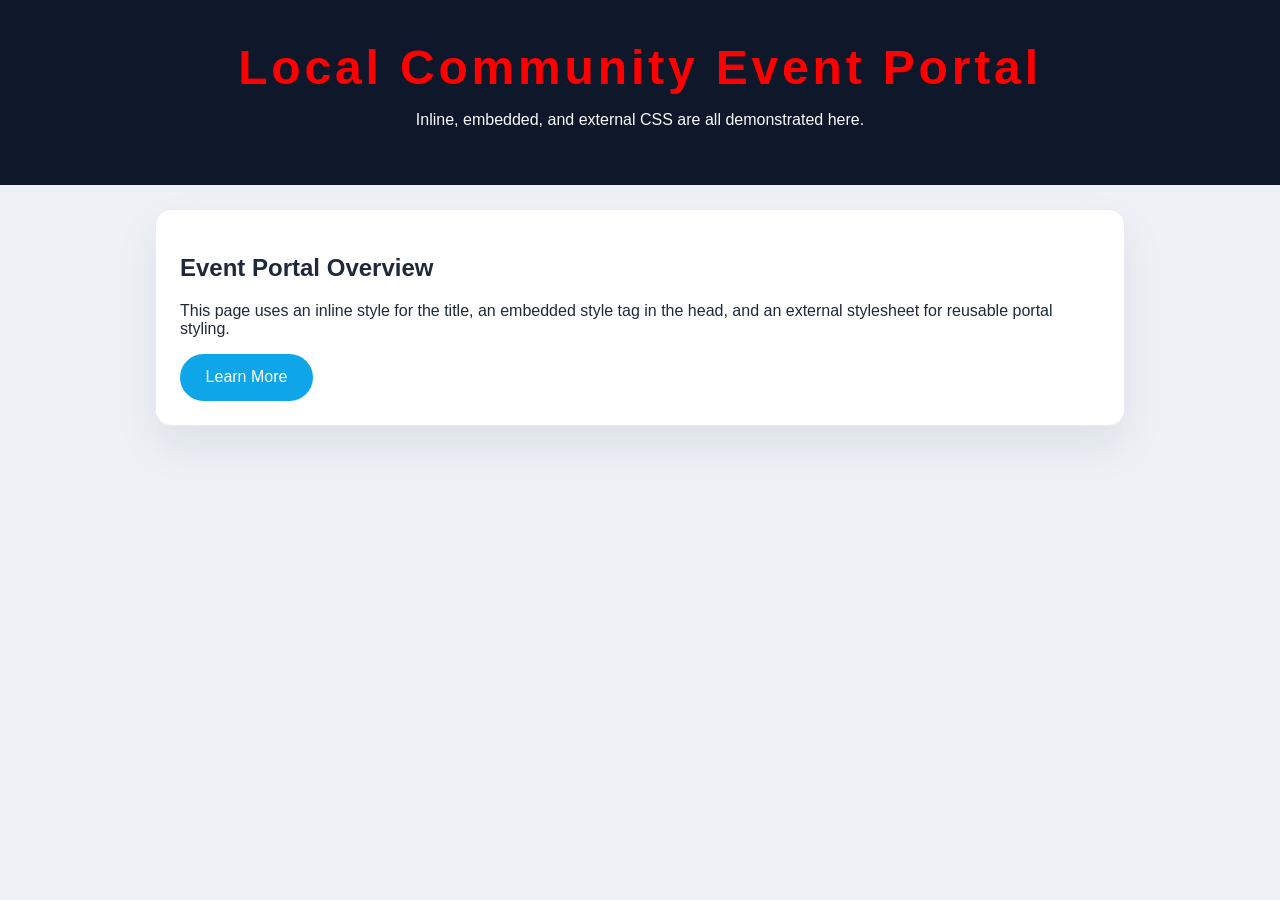
<file: CSS3/Exercise-01/index.html>
<!DOCTYPE html>
<html lang="en">
<head>
    <meta charset="UTF-8">
    <meta name="viewport" content="width=device-width, initial-scale=1.0">
    <title>CSS3 Exercise 01</title>
    <style>
        body { background: #f3f4f6; }
        .embedded-banner { padding: 1.5rem 1rem; text-align: center; }
    </style>
    <link rel="stylesheet" href="style.css">
</head>
<body>
    <header class="portal-header embedded-banner">
        <h1 class="portal-title" style="color: red;">Local Community Event Portal</h1>
        <p>Inline, embedded, and external CSS are all demonstrated here.</p>
    </header>
    <section class="event-card">
        <h2>Event Portal Overview</h2>
        <p>This page uses an inline style for the title, an embedded style tag in the head, and an external stylesheet for reusable portal styling.</p>
        <a href="#" class="cta-button">Learn More</a>
    </section>
</body>
</html>
</file>
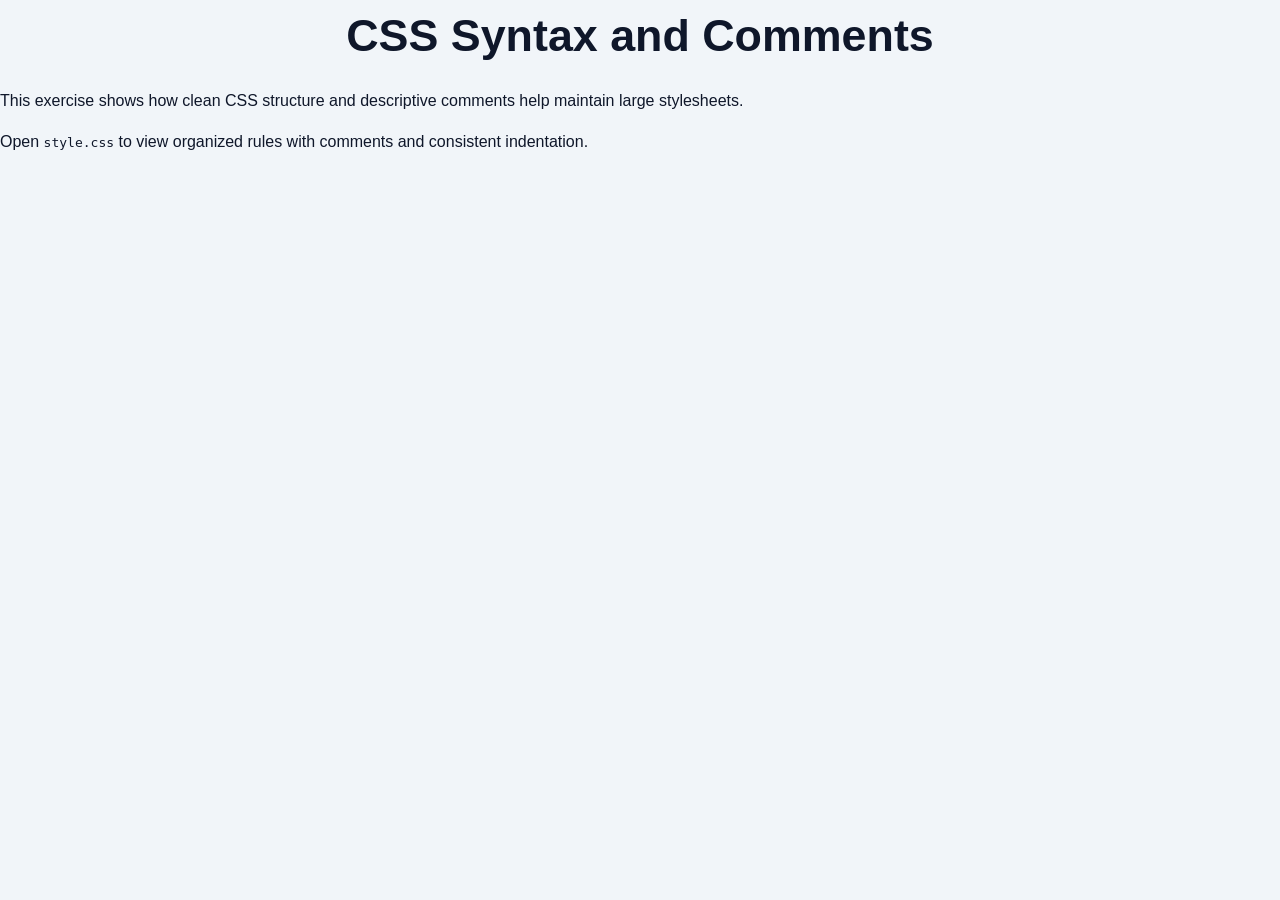
<file: CSS3/Exercise-02/index.html>
<!DOCTYPE html>
<html lang="en">
<head>
    <meta charset="UTF-8">
    <meta name="viewport" content="width=device-width, initial-scale=1.0">
    <title>CSS3 Exercise 02</title>
    <link rel="stylesheet" href="style.css">
</head>
<body>
    <section class="event-card">
        <h1 class="portal-heading">CSS Syntax and Comments</h1>
        <p>This exercise shows how clean CSS structure and descriptive comments help maintain large stylesheets.</p>
        <p>Open <code>style.css</code> to view organized rules with comments and consistent indentation.</p>
    </section>
</body>
</html>
</file>
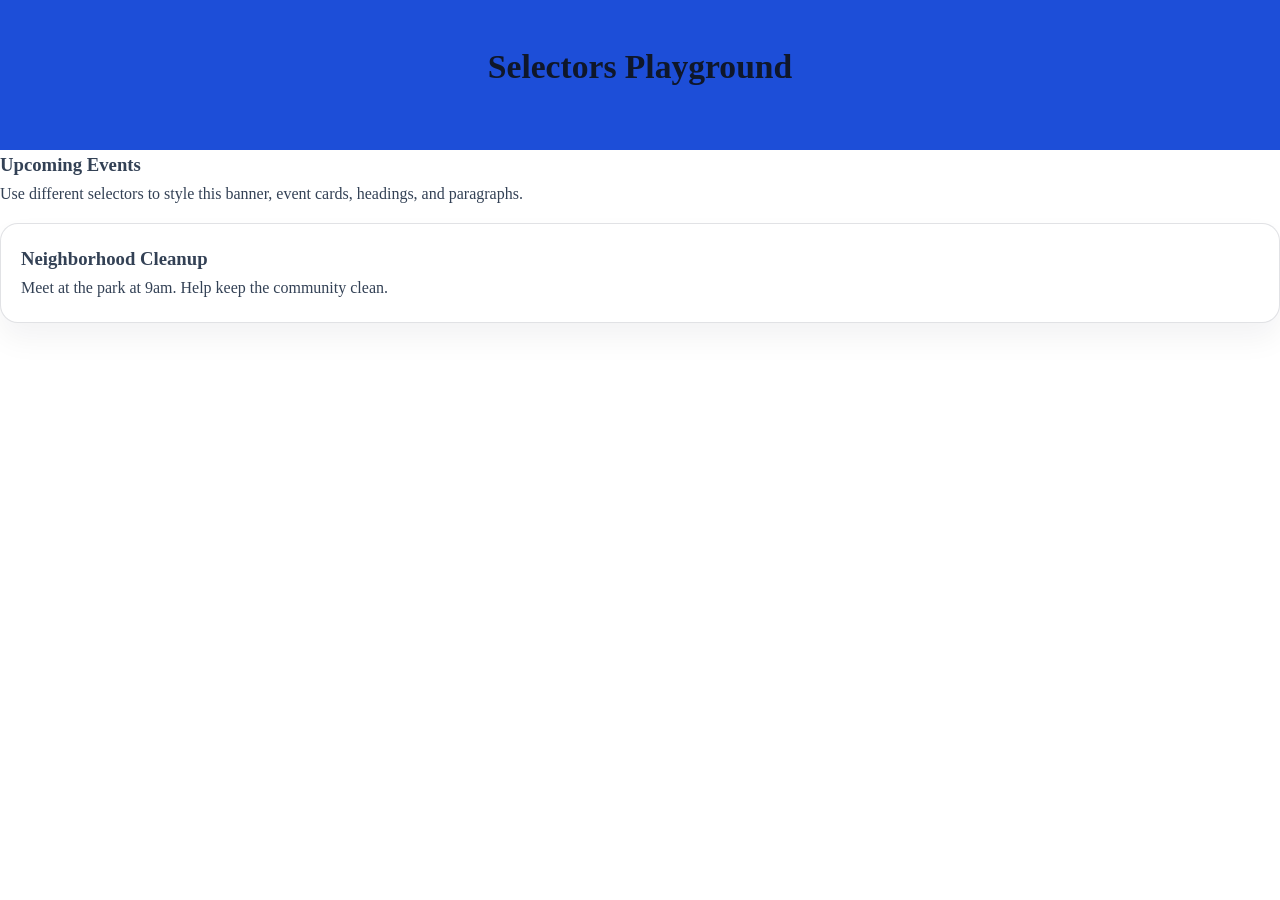
<file: CSS3/Exercise-03/index.html>
<!DOCTYPE html>
<html lang="en">
<head>
    <meta charset="UTF-8">
    <meta name="viewport" content="width=device-width, initial-scale=1.0">
    <title>CSS3 Exercise 03</title>
    <link rel="stylesheet" href="style.css">
</head>
<body>
    <header id="mainHeader" class="portal-header">
        <h2>Selectors Playground</h2>
    </header>
    <main class="event-card">
        <h3>Upcoming Events</h3>
        <p>Use different selectors to style this banner, event cards, headings, and paragraphs.</p>
        <div class="eventCard">
            <h3>Neighborhood Cleanup</h3>
            <p>Meet at the park at 9am. Help keep the community clean.</p>
        </div>
    </main>
</body>
</html>
</file>
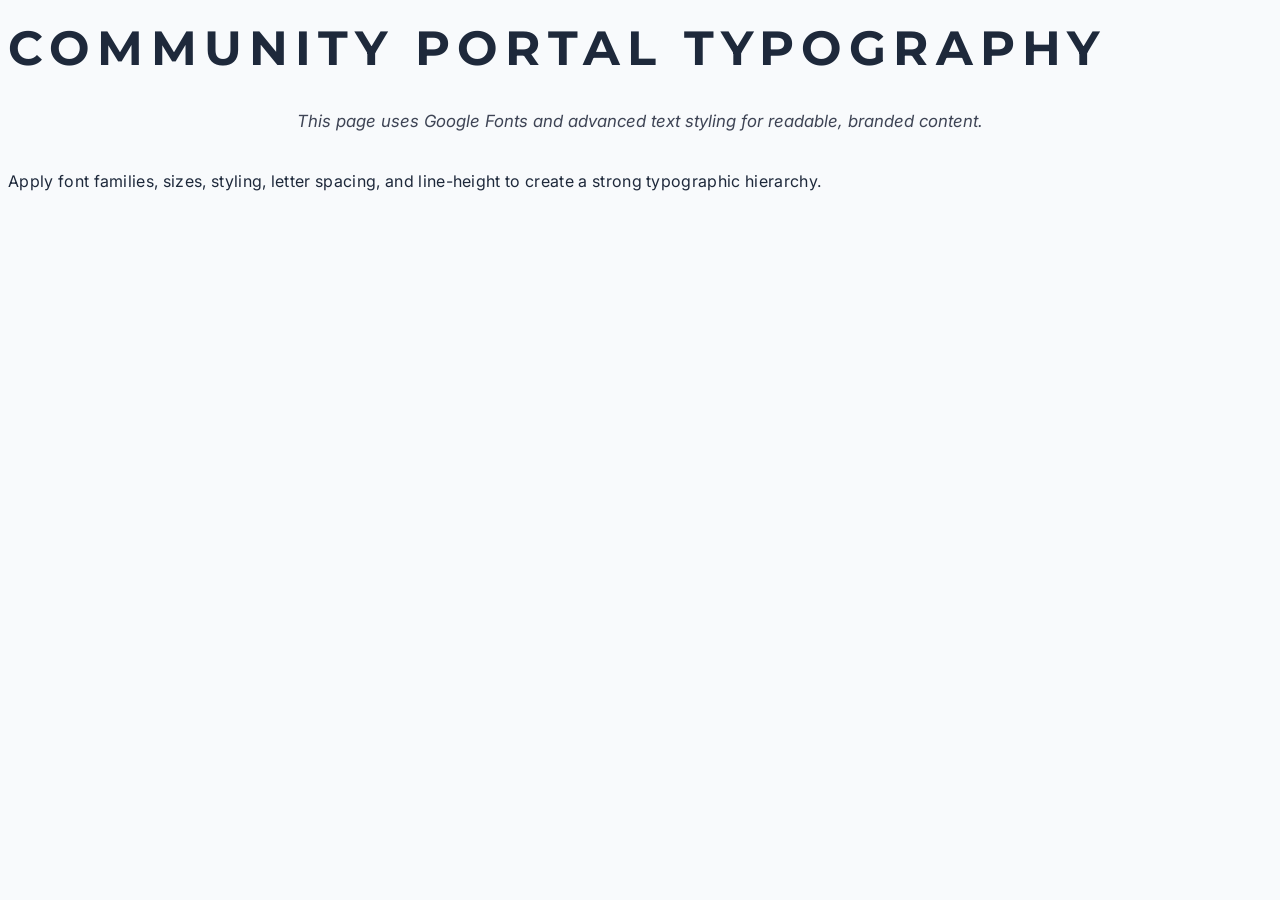
<file: CSS3/Exercise-05/index.html>
<!DOCTYPE html>
<html lang="en">
<head>
    <meta charset="UTF-8">
    <meta name="viewport" content="width=device-width, initial-scale=1.0">
    <title>CSS3 Exercise 05</title>
    <link rel="preconnect" href="https://fonts.googleapis.com">
    <link rel="preconnect" href="https://fonts.gstatic.com" crossorigin>
    <link href="https://fonts.googleapis.com/css2?family=Inter:wght@400;600;700&family=Montserrat:wght@500;700&display=swap" rel="stylesheet">
    <link rel="stylesheet" href="style.css">
</head>
<body>
    <header class="portal-header">
        <h1 class="hero-title">Community Portal Typography</h1>
        <p class="hero-subtitle">This page uses Google Fonts and advanced text styling for readable, branded content.</p>
    </header>
    <section class="event-card">
        <p class="event-description">Apply font families, sizes, styling, letter spacing, and line-height to create a strong typographic hierarchy.</p>
    </section>
</body>
</html>
</file>
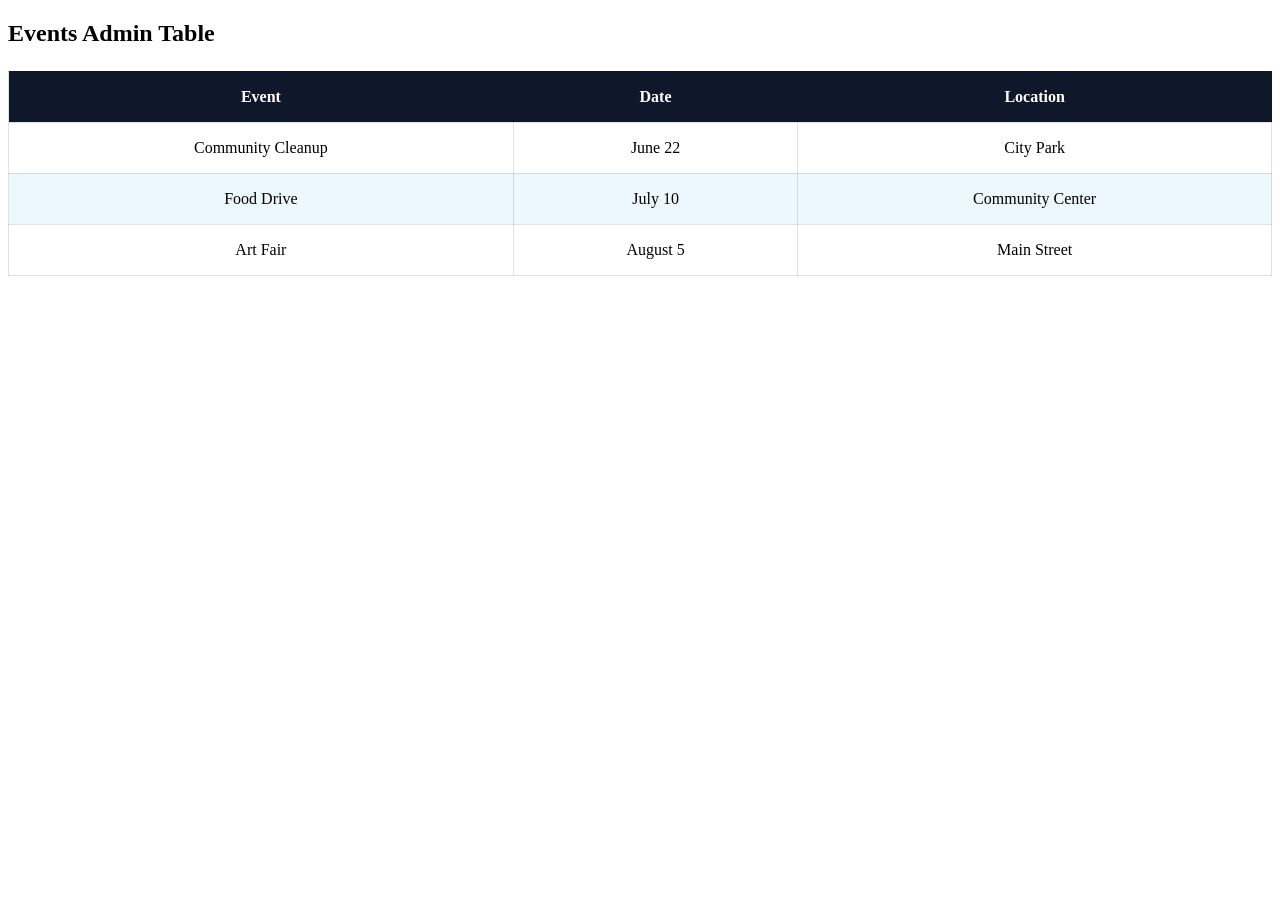
<file: CSS3/Exercise-07/index.html>
<!DOCTYPE html>
<html lang="en">
<head>
    <meta charset="UTF-8">
    <meta name="viewport" content="width=device-width, initial-scale=1.0">
    <title>CSS3 Exercise 07</title>
    <link rel="stylesheet" href="style.css">
</head>
<body>
    <section class="event-card">
        <h2>Events Admin Table</h2>
        <table class="event-table">
            <thead>
                <tr>
                    <th>Event</th>
                    <th>Date</th>
                    <th>Location</th>
                </tr>
            </thead>
            <tbody>
                <tr>
                    <td>Community Cleanup</td>
                    <td>June 22</td>
                    <td>City Park</td>
                </tr>
                <tr>
                    <td>Food Drive</td>
                    <td>July 10</td>
                    <td>Community Center</td>
                </tr>
                <tr>
                    <td>Art Fair</td>
                    <td>August 5</td>
                    <td>Main Street</td>
                </tr>
            </tbody>
        </table>
    </section>
</body>
</html>
</file>
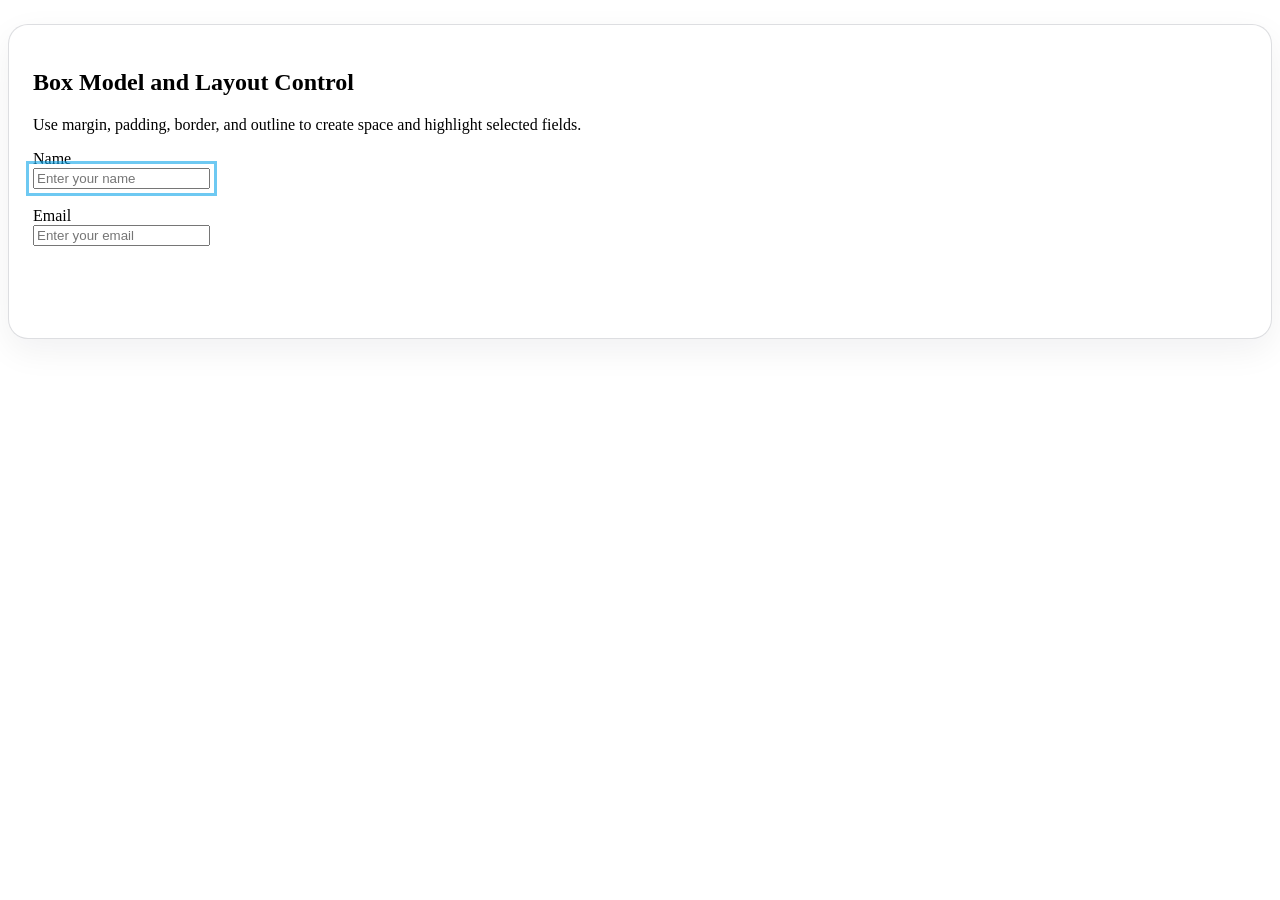
<file: CSS3/Exercise-08/index.html>
<!DOCTYPE html>
<html lang="en">
<head>
    <meta charset="UTF-8">
    <meta name="viewport" content="width=device-width, initial-scale=1.0">
    <title>CSS3 Exercise 08</title>
    <link rel="stylesheet" href="style.css">
</head>
<body>
    <section class="eventCard">
        <h2>Box Model and Layout Control</h2>
        <p>Use margin, padding, border, and outline to create space and highlight selected fields.</p>
        <form>
            <label for="name">Name</label><br>
            <input id="name" class="input-highlight" type="text" placeholder="Enter your name"><br><br>
            <label for="email">Email</label><br>
            <input id="email" type="email" placeholder="Enter your email"><br><br>
            <p class="hidden-note">This note is hidden using visibility:hidden.</p>
            <p class="removed-note">This note is removed using display:none.</p>
        </form>
    </section>
</body>
</html>
</file>
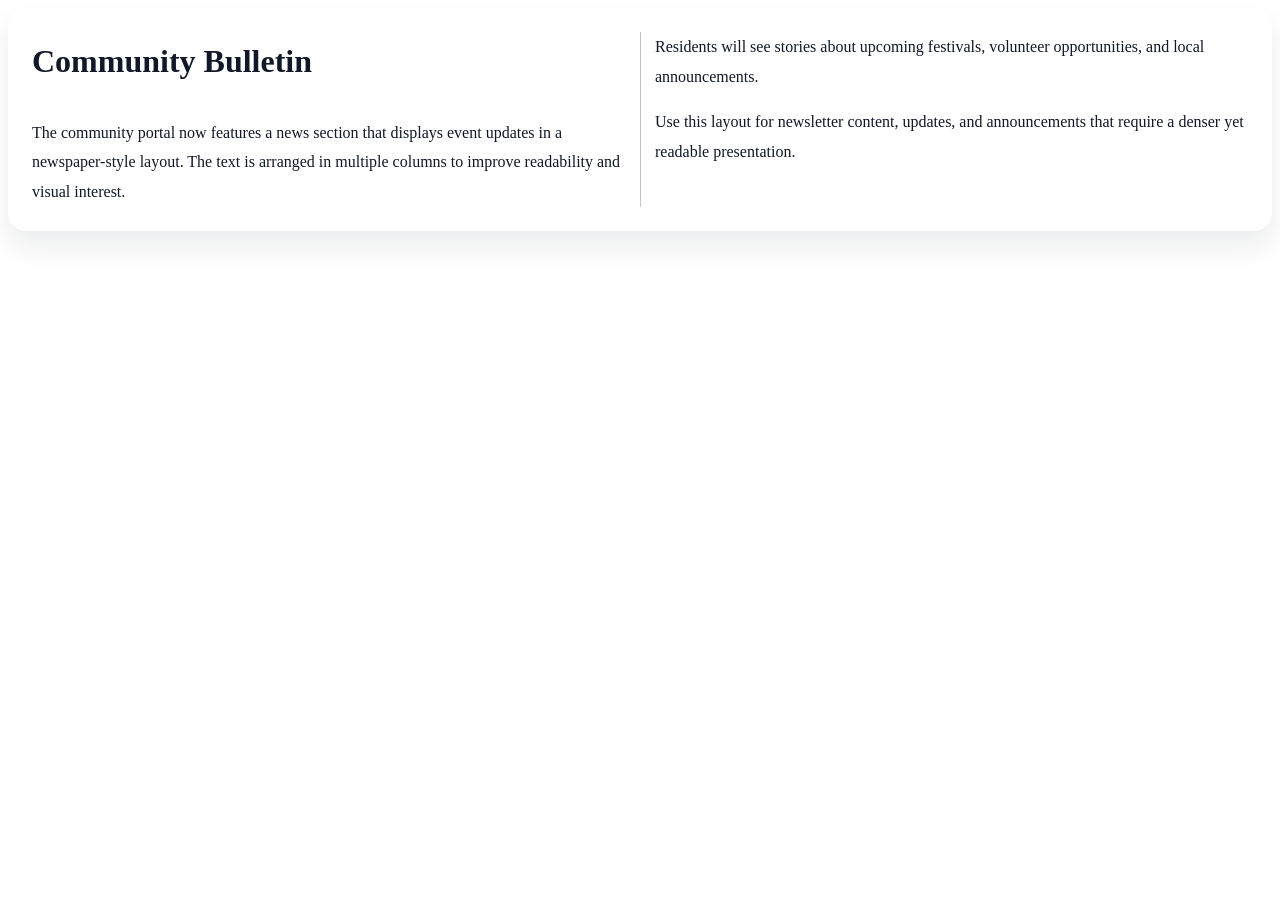
<file: CSS3/Exercise-09/index.html>
<!DOCTYPE html>
<html lang="en">
<head>
    <meta charset="UTF-8">
    <meta name="viewport" content="width=device-width, initial-scale=1.0">
    <title>CSS3 Exercise 09</title>
    <link rel="stylesheet" href="style.css">
</head>
<body>
    <article class="news-article">
        <h2>Community Bulletin</h2>
        <p>The community portal now features a news section that displays event updates in a newspaper-style layout. The text is arranged in multiple columns to improve readability and visual interest.</p>
        <p>Residents will see stories about upcoming festivals, volunteer opportunities, and local announcements.</p>
        <p>Use this layout for newsletter content, updates, and announcements that require a denser yet readable presentation.</p>
    </article>
</body>
</html>
</file>
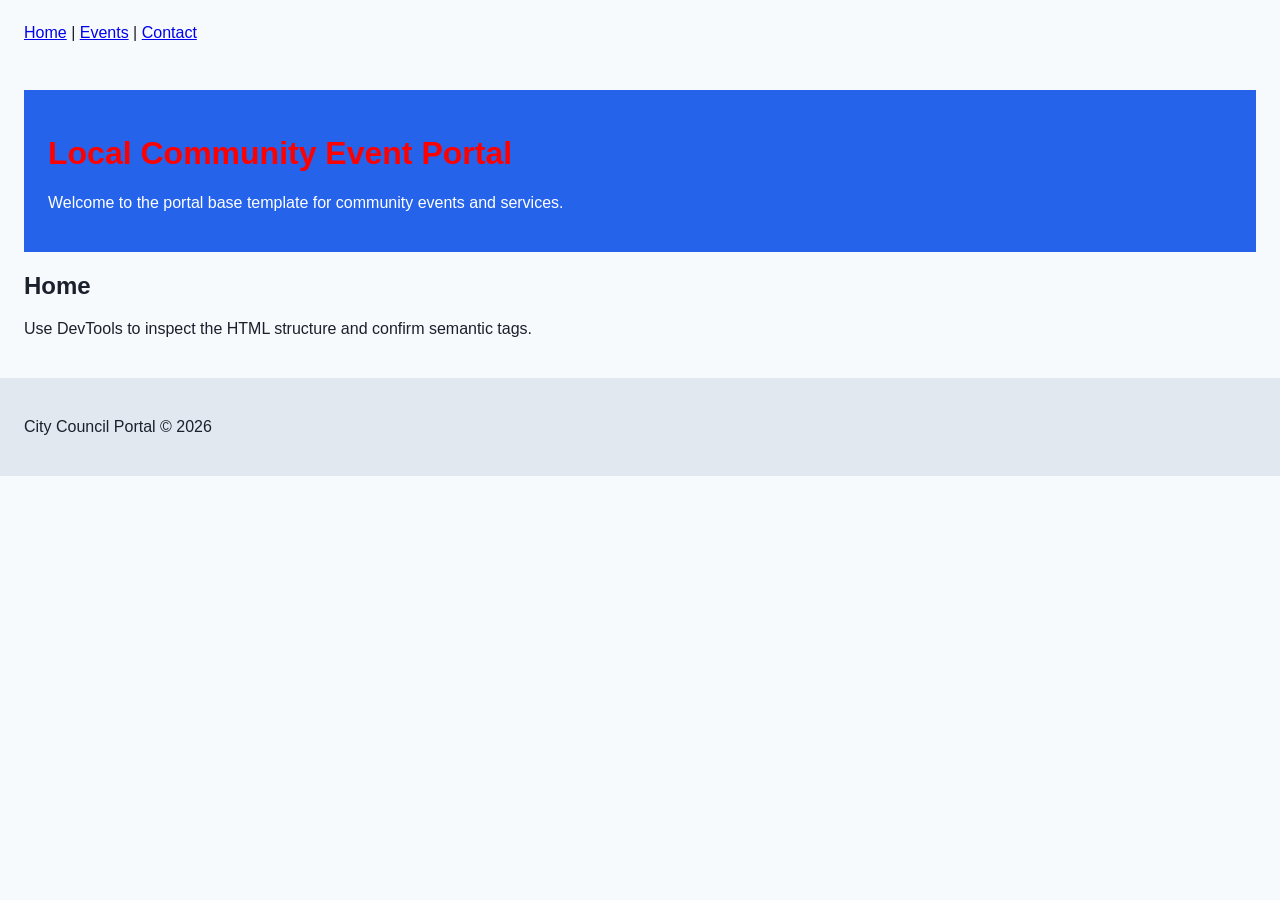
<file: HTML5/Exercise-01/index.html>
<!DOCTYPE html>
<html lang="en">
<head>
    <meta charset="UTF-8">
    <meta name="viewport" content="width=device-width, initial-scale=1.0">
    <title>Local Community Event Portal - Base Template</title>
    <style>
        /* Base page styles */
        body { margin: 0; font-family: Arial, sans-serif; background: #f7fafc; color: #1a202c; }
        header, nav, main, footer { padding: 1.5rem; }
        header { background: #2563eb; color: white; }
        footer { background: #e2e8f0; }
    </style>
</head>
<body>
    <!-- Navigation -->
    <nav>
        <a href="#home">Home</a> | <a href="#events">Events</a> | <a href="#contact">Contact</a>
    </nav>
    <!-- Main -->
    <main>
        <header>
            <h1 style="color: red;">Local Community Event Portal</h1>
            <p>Welcome to the portal base template for community events and services.</p>
        </header>
        <section id="home">
            <h2>Home</h2>
            <p>Use DevTools to inspect the HTML structure and confirm semantic tags.</p>
        </section>
    </main>
    <!-- Footer -->
    <footer>
        <p>City Council Portal &copy; 2026</p>
    </footer>
</body>
</html>
</file>
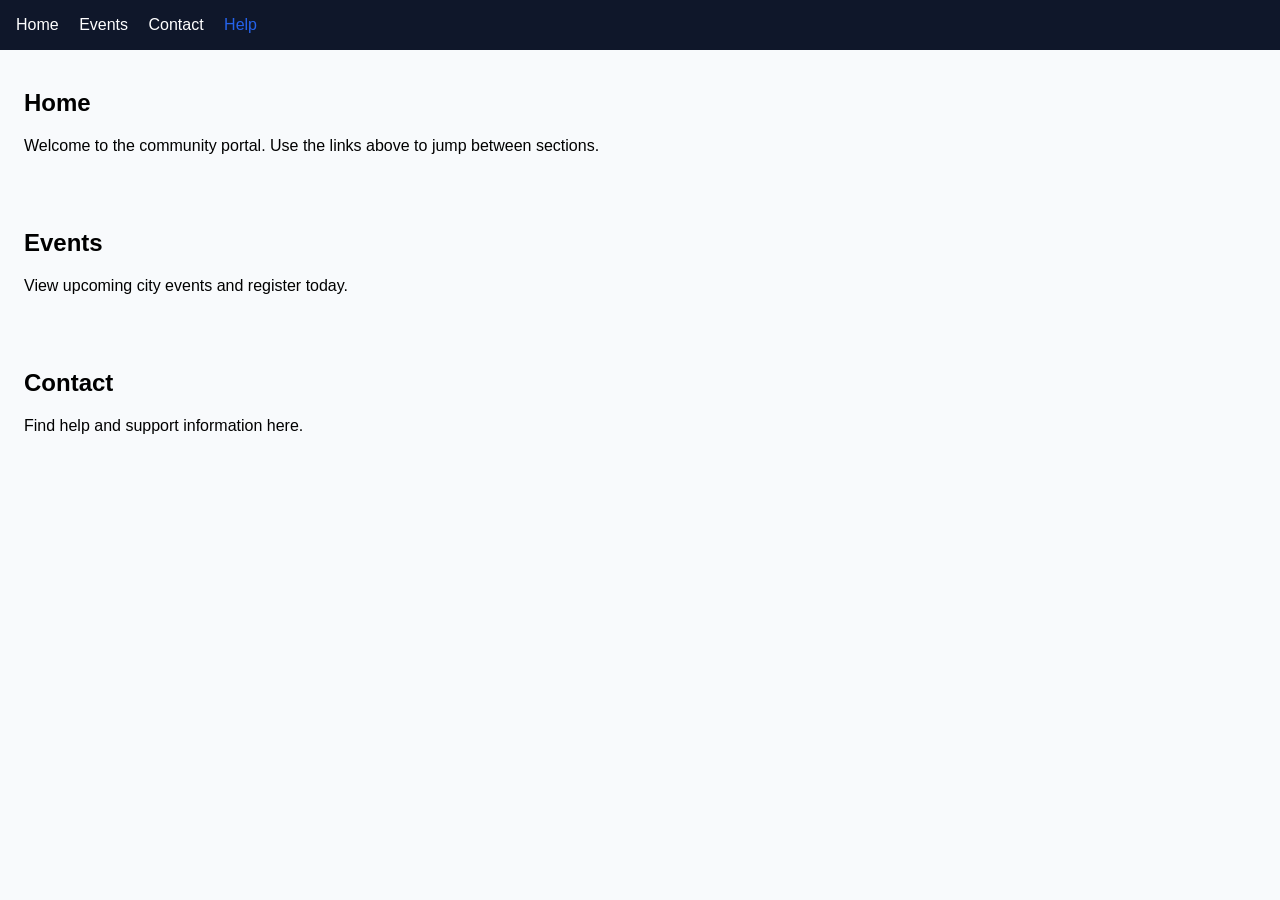
<file: HTML5/Exercise-02/index.html>
<!DOCTYPE html>
<html lang="en">
<head>
    <meta charset="UTF-8">
    <meta name="viewport" content="width=device-width, initial-scale=1.0">
    <title>Local Community Event Portal - Navigation</title>
    <style>
        body { font-family: Helvetica, Arial, sans-serif; margin: 0; background: #f8fafc; }
        nav { background: #0f172a; color: white; padding: 1rem; }
        nav a { color: #ffffff; text-decoration: none; margin-right: 1rem; }
        section { padding: 1.2rem 1.5rem; }
        .help-link { color: #2563eb; }
    </style>
</head>
<body>
    <!-- Navigation -->
    <nav>
        <a href="#home">Home</a>
        <a href="#events">Events</a>
        <a href="#contact">Contact</a>
        <a class="help-link" href="help.html" target="_blank">Help</a>
    </nav>
    <!-- Main -->
    <main>
        <section id="home">
            <h1>Home</h1>
            <p>Welcome to the community portal. Use the links above to jump between sections.</p>
        </section>
        <section id="events">
            <h1>Events</h1>
            <p>View upcoming city events and register today.</p>
        </section>
        <section id="contact">
            <h1>Contact</h1>
            <p>Find help and support information here.</p>
        </section>
    </main>
</body>
</html>
</file>
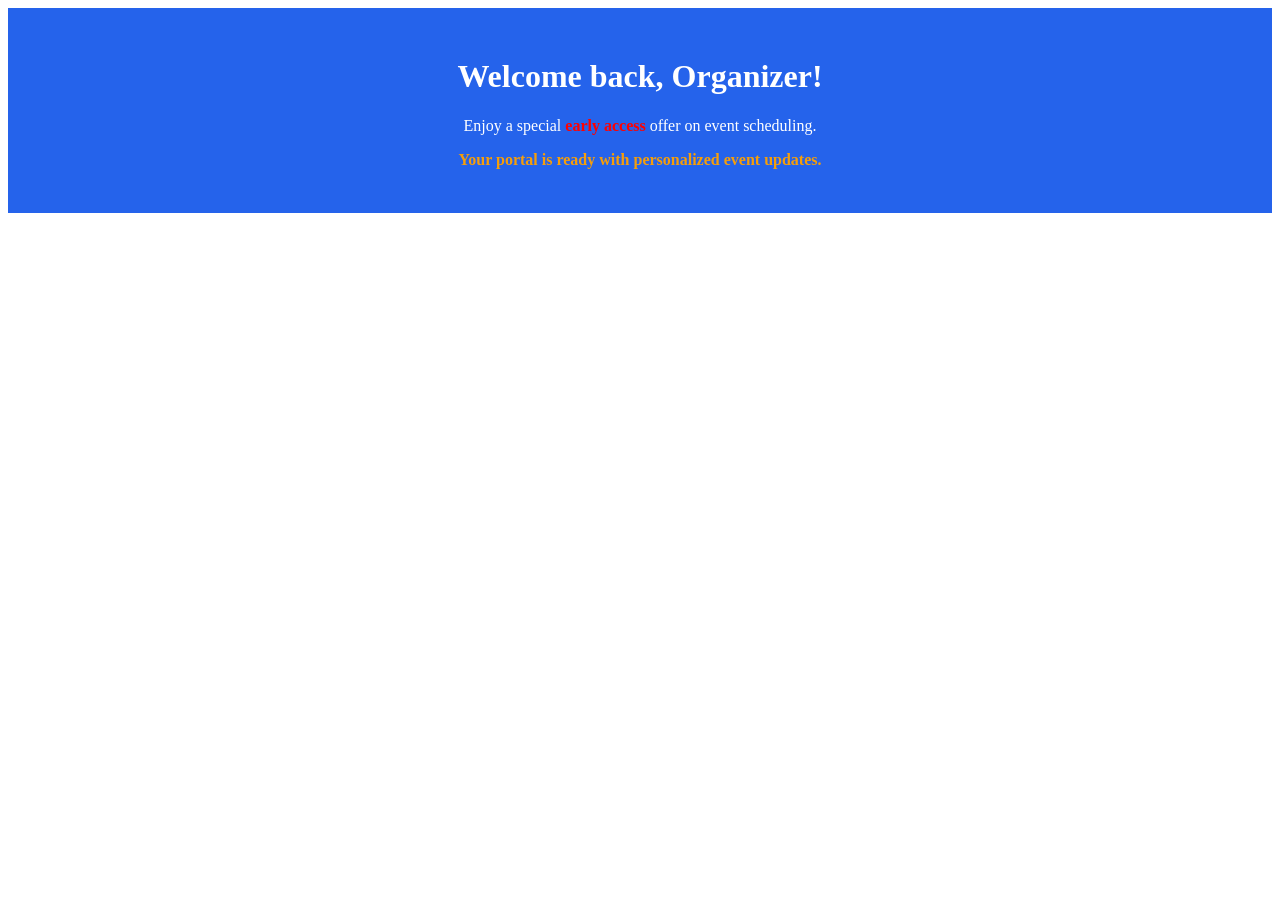
<file: HTML5/Exercise-03/index.html>
<!DOCTYPE html>
<html lang="en">
<head>
    <meta charset="UTF-8">
    <meta name="viewport" content="width=device-width, initial-scale=1.0">
    <title>Local Community Event Portal - Welcome</title>
    <style>
        #welcomeBanner { background: #2563eb; color: white; padding: 1.8rem; text-align: center; }
        .highlight { font-weight: bold; color: #f59e0b; }
        .banner-text { margin: 0.5rem 0; }
    </style>
</head>
<body>
    <!-- Main -->
    <main>
        <div id="welcomeBanner">
            <h1>Welcome back, Organizer!</h1>
            <p class="banner-text">Enjoy a special <span style="color: red; font-weight: bold;">early access</span> offer on event scheduling.</p>
            <p class="highlight">Your portal is ready with personalized event updates.</p>
        </div>
    </main>
</body>
</html>
</file>
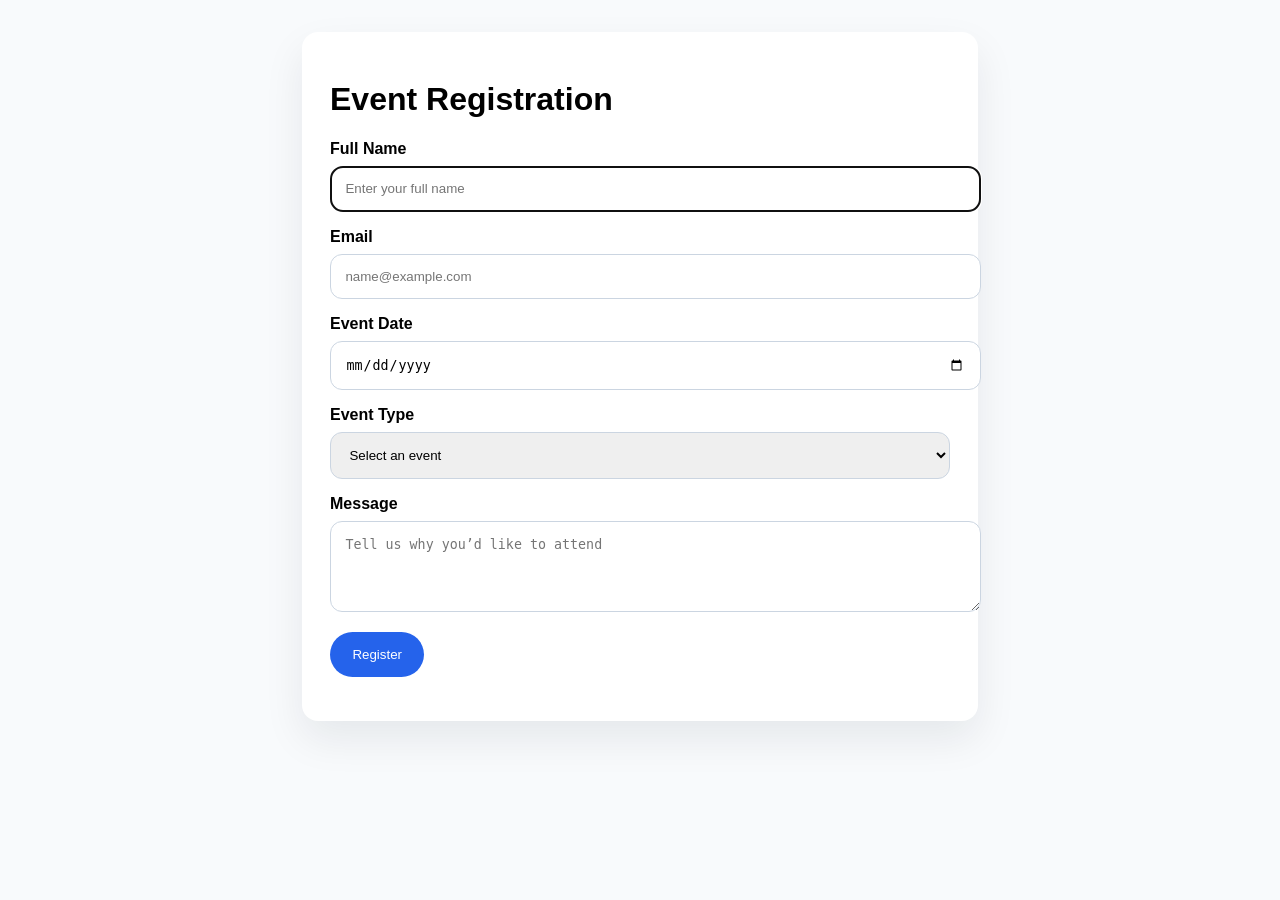
<file: HTML5/Exercise-05/index.html>
<!DOCTYPE html>
<html lang="en">
<head>
    <meta charset="UTF-8">
    <meta name="viewport" content="width=device-width, initial-scale=1.0">
    <title>Local Community Event Portal - Registration</title>
    <style>
        body { font-family: Arial, sans-serif; margin: 0; background: #f8fafc; }
        .form-card { max-width: 620px; margin: 2rem auto; padding: 1.75rem; background: white; border-radius: 16px; box-shadow: 0 18px 40px rgba(15, 23, 42, 0.08); }
        label { display: block; margin-bottom: 0.5rem; font-weight: 600; }
        input, select, textarea { width: 100%; padding: 0.9rem; margin-bottom: 1rem; border: 1px solid #cbd5e1; border-radius: 12px; }
        button { background: #2563eb; color: white; border: none; padding: 0.95rem 1.4rem; border-radius: 999px; cursor: pointer; }
        output { display: block; margin-top: 1rem; font-weight: bold; color: #065f46; }
    </style>
</head>
<body>
    <main class="form-card">
        <h1>Event Registration</h1>
        <form id="registrationForm" onsubmit="event.preventDefault(); submitRegistration();">
            <label for="name">Full Name</label>
            <input id="name" name="name" type="text" placeholder="Enter your full name" required autofocus>
            <label for="email">Email</label>
            <input id="email" name="email" type="email" placeholder="name@example.com" required>
            <label for="eventDate">Event Date</label>
            <input id="eventDate" name="eventDate" type="date" required>
            <label for="eventType">Event Type</label>
            <select id="eventType" name="eventType" required>
                <option value="">Select an event</option>
                <option value="cleanup">Community Cleanup</option>
                <option value="workshop">Skills Workshop</option>
                <option value="festival">Neighborhood Festival</option>
            </select>
            <label for="message">Message</label>
            <textarea id="message" name="message" rows="4" placeholder="Tell us why you’d like to attend"></textarea>
            <button type="submit">Register</button>
            <output id="confirmOutput" name="confirmOutput"></output>
        </form>
    </main>
    <script>
        function submitRegistration() {
            const name = document.getElementById('name').value;
            const eventType = document.getElementById('eventType').value;
            const output = document.getElementById('confirmOutput');
            output.textContent = `Thank you, ${name}. Your registration for ${eventType || 'an event'} is received.`;
        }
    </script>
</body>
</html>
</file>
<file: CSS3/Exercise-01/style.css>
/* Header styles */
body {
    margin: 0;
    padding: 0;
    background: #eef2f7;
    font-family: 'Segoe UI', Tahoma, Geneva, Verdana, sans-serif;
    color: #1e293b;
}

/* Portal branding */
.portal-header {
    background: #0f172a;
    color: #f8fafc;
    padding: 40px 24px;
    text-align: center;
}

.portal-title {
    margin: 0;
    font-size: 3rem;
    letter-spacing: 0.08em;
}

/* Reusable button styles */
.cta-button {
    display: inline-block;
    background: #0ea5e9;
    color: #ffffff;
    padding: 0.9rem 1.6rem;
    border-radius: 999px;
    text-decoration: none;
}

/* Card styles */
.event-card {
    background: #ffffff;
    border: 1px solid rgba(15, 23, 42, 0.08);
    border-radius: 16px;
    padding: 24px;
    margin: 24px auto;
    max-width: 920px;
    box-shadow: 0 20px 45px rgba(15, 23, 42, 0.08);
}
</file>
<file: CSS3/Exercise-02/style.css>
/* Reset defaults */
* {
    box-sizing: border-box;
}

/* Base body styles */
body {
    margin: 0;
    font-family: 'Segoe UI', Tahoma, Geneva, Verdana, sans-serif;
    background-color: #f1f5f9;
    color: #0f172a;
    line-height: 1.6;
}

/* Style for the top portal heading */
.portal-heading {
    margin: 0 0 1rem;
    font-size: 2.8rem;
    text-align: center;
    color: #0f172a;
}

/* Style for main CTA button */
.cta-button {
    background-color: #0d9488;
    color: #ffffff;
    padding: 0.85rem 1.5rem;
    border: none;
    border-radius: 999px;
    cursor: pointer;
    text-decoration: none;
}
</file>
<file: CSS3/Exercise-03/style.css>
/* Universal reset */
* {
    margin: 0;
    padding: 0;
    box-sizing: border-box;
}

/* Main banner header */
#mainHeader {
    background-color: #1d4ed8;
    color: #ffffff;
    padding: 3rem 2rem;
    text-align: center;
}

/* Style all secondary headings */
h2 {
    font-size: 2.1rem;
    margin-bottom: 1rem;
    color: #0f172a;
}

/* Event card container styles */
.eventCard {
    border: 1px solid rgba(15, 23, 42, 0.12);
    border-radius: 18px;
    background-color: #ffffff;
    padding: 20px;
    margin: 1rem 0;
    box-shadow: 0 16px 30px rgba(15, 23, 42, 0.05);
}

/* Grouped text styles for headings and paragraphs */
h3, p {
    color: #334155;
    line-height: 1.65;
}
</file>
<file: CSS3/Exercise-05/style.css>
@import url('https://fonts.googleapis.com/css2?family=Inter:wght@400;600;700&family=Montserrat:wght@500;700&display=swap');

/* Base typography */
body {
    font-family: 'Inter', sans-serif;
    background-color: #f8fafc;
    color: #1e293b;
    line-height: 1.7;
}

/* Hero title */
.hero-title {
    font-family: 'Montserrat', sans-serif;
    font-size: 3rem;
    font-weight: 700;
    text-transform: uppercase;
    letter-spacing: 0.15em;
    margin: 0 0 1rem;
}

/* Subtitle and description */
.hero-subtitle {
    font-size: 1.05rem;
    font-style: italic;
    color: rgba(15, 23, 42, 0.8);
    line-height: 1.8;
    text-align: center;
    max-width: 920px;
    margin: 0 auto 2rem;
}

/* Card text styling */
.event-description {
    font-size: 1rem;
    letter-spacing: 0.02em;
    text-align: justify;
    margin-bottom: 1rem;
}
</file>
<file: CSS3/Exercise-07/style.css>
/* Event admin table */
.event-table {
    width: 100%;
    border-collapse: collapse;
    margin: 1.5rem 0;
}

.event-table th,
.event-table td {
    border: 1px solid rgba(15, 23, 42, 0.12);
    padding: 1rem 1.2rem;
    text-align: center;
}

.event-table th {
    background-color: #0f172a;
    color: #ffffff;
    font-weight: 700;
}

.event-table tr:nth-child(even) {
    background-color: rgba(14, 165, 233, 0.08);
}

.event-table tr:hover {
    background-color: rgba(14, 165, 233, 0.16);
}
</file>
<file: CSS3/Exercise-08/style.css>
/* Event card box model */
.eventCard {
    background-color: #ffffff;
    border: 1px solid rgba(15, 23, 42, 0.14);
    padding: 24px;
    margin: 1.5rem 0;
    border-radius: 20px;
    box-shadow: 0 12px 35px rgba(15, 23, 42, 0.06);
}

/* Highlighted form field */
.input-highlight {
    outline: 3px solid rgba(14, 165, 233, 0.6);
    outline-offset: 4px;
}

.hidden-note {
    visibility: hidden;
}

.removed-note {
    display: none;
}
</file>
<file: CSS3/Exercise-09/style.css>
/* Multi-column bulletin section */
.news-article {
    column-count: 2;
    column-gap: 30px;
    column-rule: 1px solid rgba(100, 116, 139, 0.4);
    padding: 1.5rem;
    background: #ffffff;
    border-radius: 18px;
    box-shadow: 0 16px 28px rgba(15, 23, 42, 0.08);
    line-height: 1.85;
    color: #111827;
}

.news-article h2 {
    margin-top: 0;
    font-size: 2rem;
}
</file>
